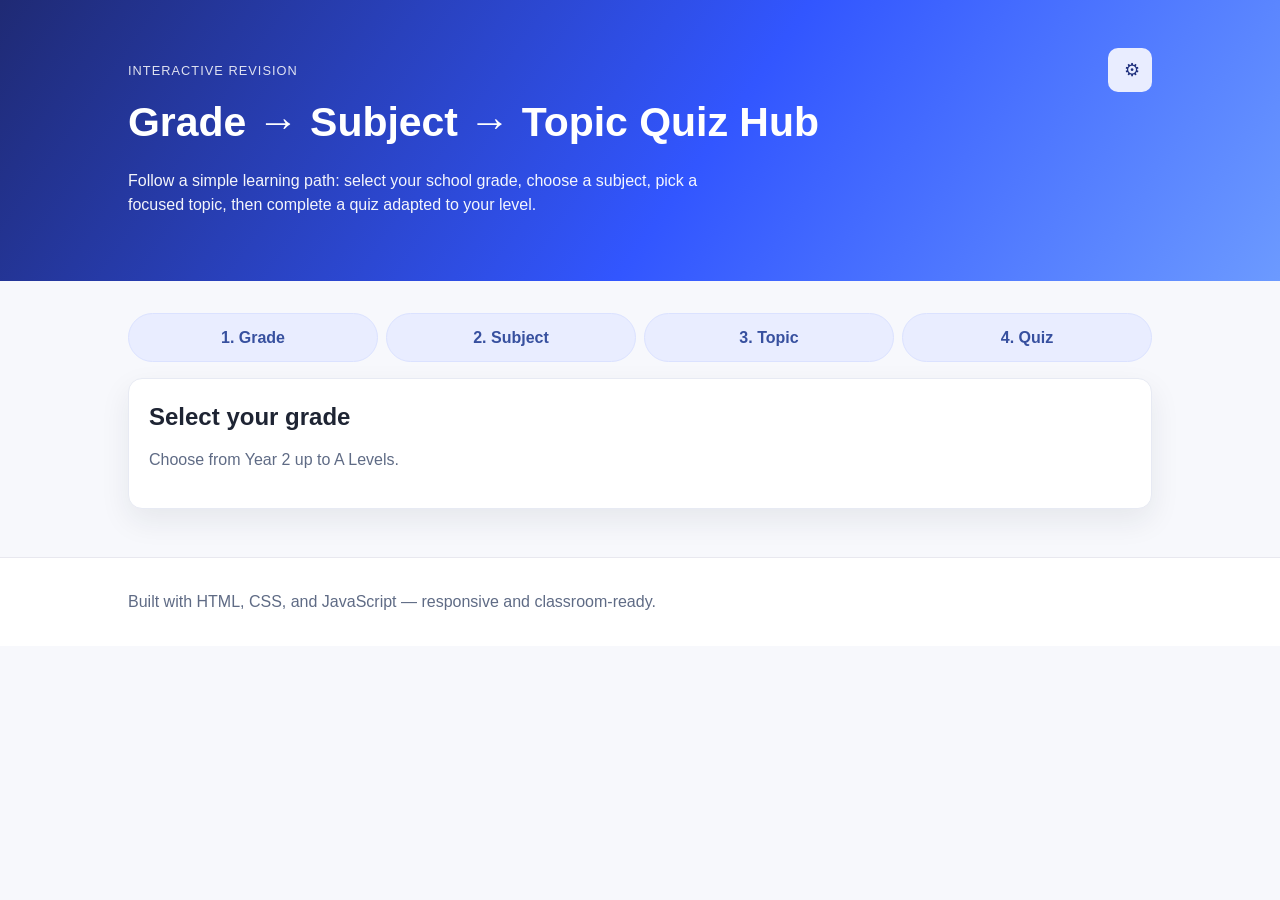
<file: index.html>
<!DOCTYPE html>
<html lang="en">
  <head>
    <meta charset="UTF-8" />
    <meta name="viewport" content="width=device-width, initial-scale=1.0" />
    <title id="page-title">Progressive Quiz Hub</title>
    <link rel="stylesheet" href="assets/css/styles.css" />
  </head>
  <body>
    <header class="hero">
      <div class="container">
        <div class="header-row">
          <div>
            <p class="eyebrow" id="hero-eyebrow">Interactive Revision</p>
            <h1 id="hero-heading">Grade → Subject → Topic Quiz Hub</h1>
            <p class="subtitle" id="hero-subtitle">
              Follow a simple learning path: select your school grade, choose a subject,
              pick a focused topic, then complete a quiz adapted to your level.
            </p>
          </div>
          <div class="lang-settings">
            <button class="btn btn-secondary settings-btn" id="settings-toggle" type="button">⚙</button>
            <div class="lang-picker hidden" id="lang-picker-panel">
              <label for="language-select" id="language-label">Interface language</label>
              <select id="language-select">
                <option value="en">English</option>
                <option value="ar">العربية</option>
                <option value="es">Español</option>
                <option value="fr">Français</option>
              </select>
            </div>
          </div>
        </div>
      </div>
    </header>

    <main class="container app-shell" id="quiz-app" aria-live="polite">
      <nav class="stepper" aria-label="Quiz setup steps">
        <span class="step" data-step="grade" id="step-grade">1. Grade</span>
        <span class="step" data-step="subject" id="step-subject">2. Subject</span>
        <span class="step" data-step="topic" id="step-topic">3. Topic</span>
        <span class="step" data-step="quiz" id="step-quiz">4. Quiz</span>
      </nav>

      <section class="panel" id="grade-panel">
        <h2 id="grade-title">Select your grade</h2>
        <p class="panel-subtitle" id="grade-hint">Choose from Year 2 up to A Levels.</p>
        <div class="card-grid" id="grade-grid"></div>
      </section>

      <section class="panel hidden" id="subject-panel">
        <button class="btn btn-secondary back-btn" id="back-to-grade" type="button">← Back to grades</button>
        <h2 id="subject-title">Choose a subject</h2>
        <p class="panel-subtitle" id="subject-context"></p>
        <div class="card-grid" id="subject-grid"></div>
        <div class="wheel-section">
          <h3 id="wheel-title">Not sure? Spin the subject wheel</h3>
          <div class="wheel-wrap">
            <div class="wheel-pointer" aria-hidden="true"></div>
            <div class="subject-wheel" id="subject-wheel" role="img" aria-label="Subject wheel"></div>
          </div>
          <button class="btn" id="spin-wheel-btn" type="button">Spin</button>
          <p class="panel-subtitle" id="wheel-result"></p>
        </div>

      </section>

      <section class="panel hidden" id="topic-panel">
        <button class="btn btn-secondary back-btn" id="back-to-subject" type="button">← Back to subjects</button>
        <h2 id="topic-title">Choose a topic</h2>
        <p class="panel-subtitle" id="topic-context"></p>
        <div class="card-grid" id="topic-grid"></div>
      </section>

      <section class="panel hidden" id="quiz-panel">
        <button class="btn btn-secondary back-btn" id="back-to-topic" type="button">← Back to topics</button>
        <h2 id="quiz-title"></h2>
        <p class="quiz-progress" id="quiz-progress"></p>
        <h3 id="question-text"></h3>
        <div class="choices" id="choices"></div>
        <p class="feedback" id="feedback"></p>
        <div class="quiz-actions">
          <p class="live-score"><span id="score-label">Score:</span> <span id="score-value">0</span></p>
          <button id="next-btn" class="btn" type="button" disabled>Next question</button>
        </div>
      </section>

      <section class="panel hidden" id="result-panel">
        <h2 id="quiz-done-title">Quiz complete!</h2>
        <p id="result-summary"></p>
        <p id="result-message"></p>
        <div class="result-actions">
          <button class="btn" id="retry-btn" type="button">Retry topic</button>
          <button class="btn btn-secondary" id="new-topic-btn" type="button">Choose another topic</button>
          <button class="btn btn-secondary" id="new-grade-btn" type="button">Start over</button>
          <a class="btn hidden" id="reward-link" href="reward.html">Choose reward</a>
        </div>
      </section>
    </main>

    <footer class="footer">
      <div class="container">
        <p id="footer-text">Built with HTML, CSS, and JavaScript — responsive and classroom-ready.</p>
      </div>
    </footer>

    <script src="assets/js/questions.js"></script>
    <script src="assets/js/i18n.js"></script>
    <script src="assets/js/app.js"></script>
  </body>
</html>
</file>
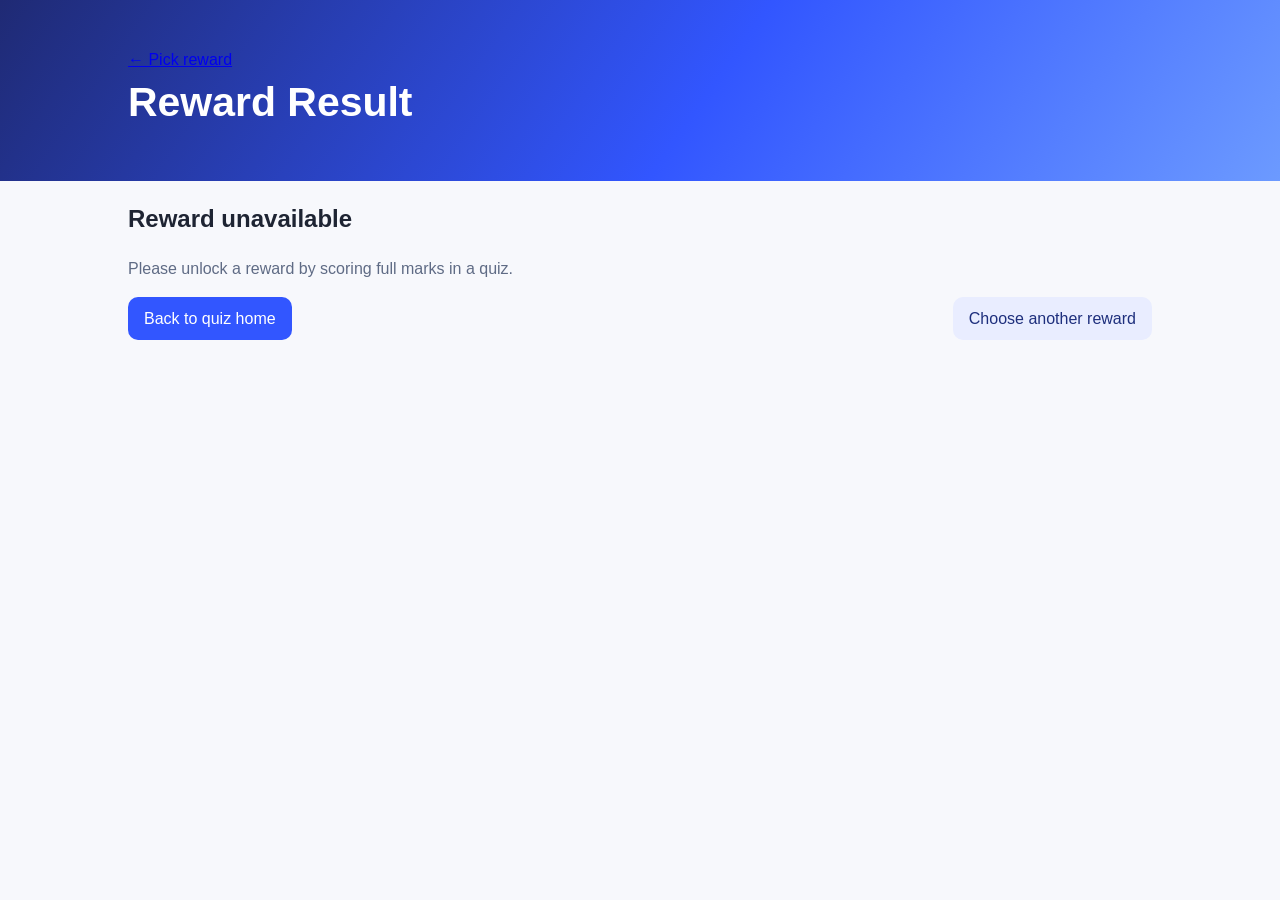
<file: reward-win.html>
<!DOCTYPE html>
<html lang="en">
  <head>
    <meta charset="UTF-8" />
    <meta name="viewport" content="width=device-width, initial-scale=1.0" />
    <title>Reward Won | Progressive Quiz Hub</title>
    <link rel="stylesheet" href="assets/css/styles.css" />
  </head>
  <body>
    <header class="subject-header">
      <div class="container">
        <a class="back-link" href="index.html">← Pick reward</a>
        <h1>Reward Result</h1>
      </div>
    </header>

    <main class="container">
      <section class="quiz-result">
        <h2 id="win-message">Congratulations!</h2>
        <p id="win-detail" class="live-score"></p>
        <div class="result-actions">
          <a class="btn" href="index.html">Back to quiz home</a>
          <a class="btn btn-secondary" href="reward.html">Choose another reward</a>
        </div>
      </section>
    </main>

    <script src="assets/js/reward-win.js"></script>
  </body>
</html>
</file>
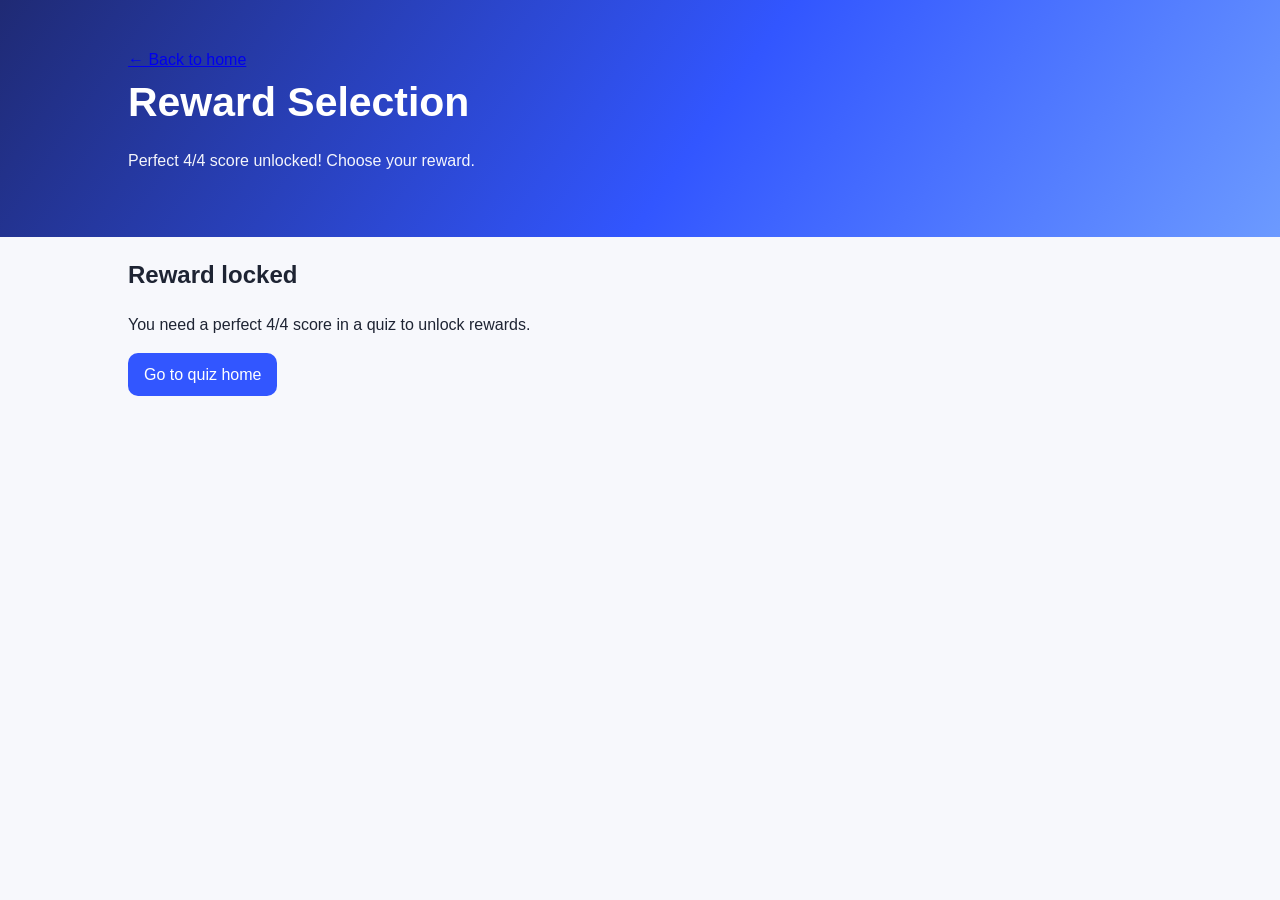
<file: reward.html>
<!DOCTYPE html>
<html lang="en">
  <head>
    <meta charset="UTF-8" />
    <meta name="viewport" content="width=device-width, initial-scale=1.0" />
    <title>Choose Your Reward | Progressive Quiz Hub</title>
    <link rel="stylesheet" href="assets/css/styles.css" />
  </head>
  <body>
    <header class="subject-header">
      <div class="container">
        <a class="back-link" href="index.html">← Back to home</a>
        <h1>Reward Selection</h1>
        <p class="subtitle">Perfect 4/4 score unlocked! Choose your reward.</p>
      </div>
    </header>

    <main class="container">
      <section id="reward-locked" class="quiz-result hidden">
        <h2>Reward locked</h2>
        <p>You need a perfect 4/4 score in a quiz to unlock rewards.</p>
        <a class="btn" id="go-subject-btn" href="index.html">Go to quiz home</a>
      </section>

      <section id="reward-unlocked" class="quiz-result hidden">
        <h2>Choose one reward</h2>
        <p class="live-score" id="reward-subject-text"></p>
        <div class="reward-grid">
          <button class="reward-option" data-code="A" data-reward="Brownie">A · Brownie</button>
          <button class="reward-option" data-code="B" data-reward="Cookie">B · Cookie</button>
          <button class="reward-option" data-code="C" data-reward="Cupcake">C · Cupcake</button>
        </div>
      </section>
    </main>

    <script src="assets/js/reward.js"></script>
  </body>
</html>
</file>
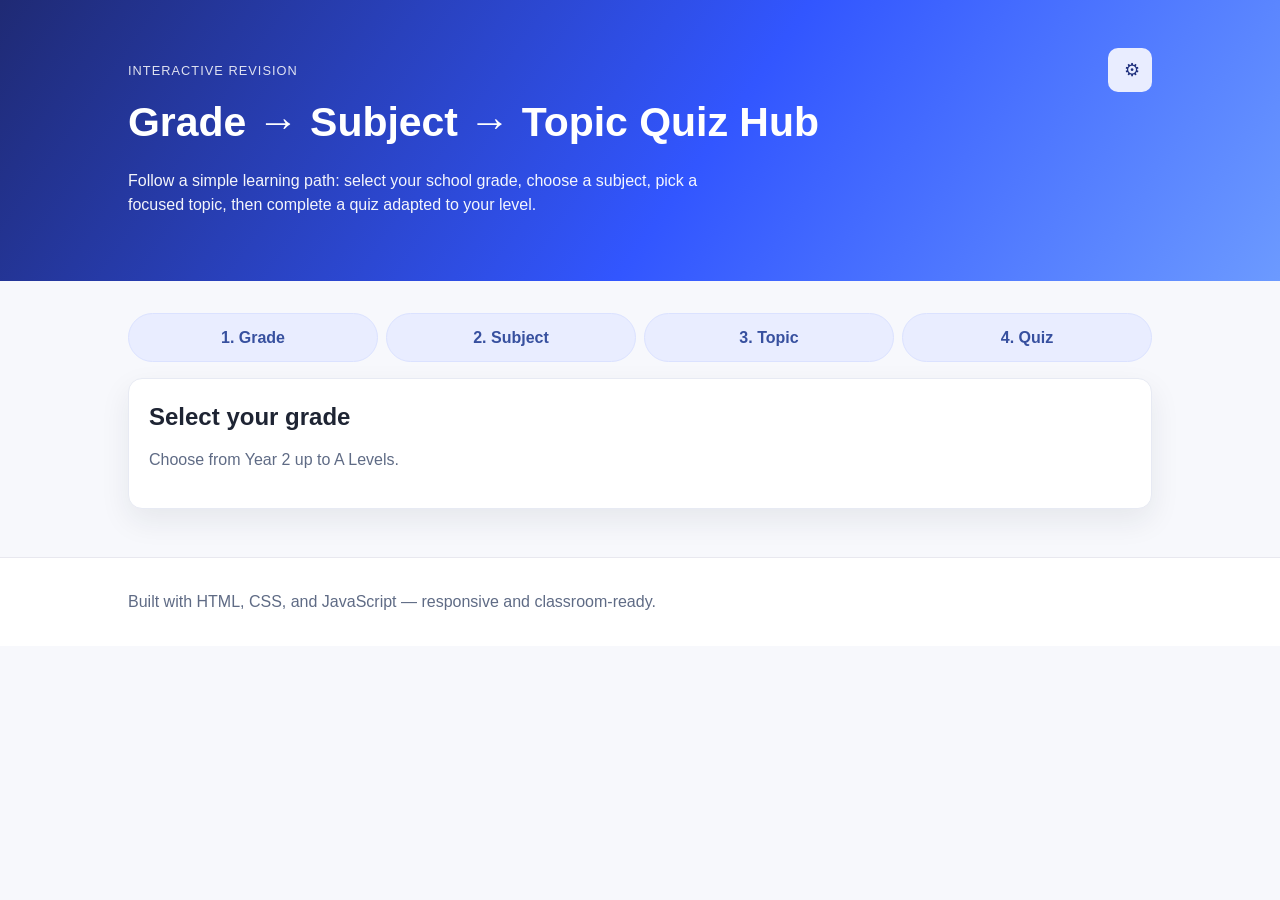
<file: subjects/english.html>
<!DOCTYPE html>
<html lang="en">
  <head>
    <meta charset="UTF-8" />
    <meta name="viewport" content="width=device-width, initial-scale=1.0" />
    <title>Redirecting to Progressive Quiz Hub</title>
    <meta http-equiv="refresh" content="0; url=../index.html" />
    <script>
      window.location.replace('../index.html');
    </script>
  </head>
  <body>
    <p>Redirecting to the new quiz home… <a href="../index.html">Click here</a>.</p>
  </body>
</html>
</file>
<file: assets/css/styles.css>
:root {
  --bg: #f7f8fc;
  --surface: #ffffff;
  --primary: #3256ff;
  --primary-dark: #253eb8;
  --text: #1e2433;
  --muted: #5f6b85;
  --success: #16803c;
  --danger: #c93232;
  --shadow: 0 12px 30px rgba(31, 41, 55, 0.08);
  --radius: 14px;
}
* { box-sizing: border-box; }
body { margin: 0; font-family: Inter, Segoe UI, Roboto, Helvetica, Arial, sans-serif; color: var(--text); background: var(--bg); line-height: 1.5; }
.container { width: min(1024px, 92vw); margin: 0 auto; }

.hero, .subject-header { background: linear-gradient(125deg, #1f2a74, #3256ff 55%, #6c9aff); color: #fff; padding: 3rem 0; }
.header-row { display: flex; justify-content: space-between; gap: 1rem; align-items: flex-start; }
.lang-settings { min-width: 56px; display: flex; flex-direction: column; align-items: flex-end; gap: .4rem; }
.settings-btn { width: 44px; height: 44px; padding: 0; border-radius: 999px; font-size: 1.1rem; }
.lang-picker { min-width: 190px; display: grid; gap: 0.3rem; background: rgba(255,255,255,.14); padding: .6rem; border-radius: 10px; }
.lang-picker label { font-weight: 700; }
.lang-picker select { border: 1px solid #cfd8ff; border-radius: 8px; padding: 0.5rem; font: inherit; }
.eyebrow { text-transform: uppercase; letter-spacing: 0.08em; font-size: 0.8rem; opacity: 0.85; margin-bottom: 0.75rem; }
h1 { margin: 0; font-size: clamp(1.8rem, 3.2vw, 2.9rem); }
.subtitle { margin-top: 1rem; max-width: 65ch; color: rgba(255, 255, 255, 0.95); }

.app-shell { margin: 2rem auto 3rem; }
.stepper { display: grid; grid-template-columns: repeat(4, minmax(0, 1fr)); gap: 0.5rem; margin-bottom: 1rem; }
.step { padding: 0.7rem; border-radius: 999px; font-weight: 700; text-align: center; background: #e9edff; color: #37509f; border: 1px solid #dbe2ff; }
.step.active { background: var(--primary); color: #fff; border-color: transparent; }
.step.done { background: #e8f7ee; color: #12713f; border-color: #c7e8d3; }

.panel { background: var(--surface); border-radius: var(--radius); box-shadow: var(--shadow); border: 1px solid #e7eaf3; padding: 1.25rem; margin-bottom: 1rem; }
.panel h2 { margin-top: 0; }
.panel-subtitle { color: var(--muted); margin-top: -0.4rem; }
.card-grid { display: grid; gap: 1rem; grid-template-columns: repeat(auto-fit, minmax(200px, 1fr)); }
.subject-card { display: block; text-decoration: none; color: inherit; background: var(--surface); border-radius: var(--radius); padding: 1rem 1.1rem; box-shadow: var(--shadow); border: 1px solid #e7eaf3; transition: transform .2s ease, box-shadow .2s ease; }
.option-card { width: 100%; text-align: left; cursor: pointer; font: inherit; }
.subject-card:hover, .subject-card:focus-visible { transform: translateY(-3px); box-shadow: 0 14px 28px rgba(50, 86, 255, 0.22); }
.locked-card { opacity: .55; cursor: not-allowed; }
.back-btn { margin-bottom: 0.75rem; }

.quiz-progress { color: var(--muted); font-weight: 600; }
.choices { display: grid; gap: 0.65rem; margin-top: 1rem; }
.choice-btn { text-align: left; border: 1px solid #d6dbe7; background: #fff; border-radius: 12px; padding: 0.75rem; cursor: pointer; font-size: 1rem; }
.choice-btn:hover:not(:disabled), .choice-btn:focus-visible:not(:disabled) { border-color: var(--primary); }
.choice-btn.correct { border-color: #22a652; background: #ecfff3; }
.choice-btn.incorrect { border-color: #d03434; background: #fff2f2; }
.feedback { min-height: 1.5rem; font-weight: 700; margin-top: 1rem; }
.feedback.ok { color: var(--success); }
.feedback.ko { color: var(--danger); }

.quiz-actions, .result-actions { display: flex; flex-wrap: wrap; justify-content: space-between; gap: 0.75rem; margin-top: 1rem; align-items: center; }
.live-score { margin: 0; color: var(--muted); }
.btn { border: none; background: var(--primary); color: #fff; border-radius: 10px; padding: 0.6rem 1rem; cursor: pointer; text-decoration: none; display: inline-block; }
.btn:hover:not(:disabled), .btn:focus-visible:not(:disabled) { background: var(--primary-dark); }
.btn:disabled { opacity: 0.55; cursor: not-allowed; }
.btn-secondary { background: #e9edff; color: #1e2f7d; }
.footer { background: #fff; border-top: 1px solid #e8e8ef; padding: 1rem 0; color: var(--muted); }
.hidden { display: none; }

.wheel-section { margin-top: 1rem; border-top: 1px dashed #d8def3; padding-top: 1rem; }
.wheel-wrap { position: relative; width: min(260px, 80vw); margin: 0.8rem auto; }
.wheel-pointer { width: 0; height: 0; border-left: 12px solid transparent; border-right: 12px solid transparent; border-top: 20px solid var(--text); margin: 0 auto -4px; z-index: 2; position: relative; }
.subject-wheel { width: 100%; aspect-ratio: 1/1; border-radius: 50%; border: 6px solid #fff; box-shadow: 0 10px 24px rgba(0,0,0,.2); transition: transform 2.8s cubic-bezier(.2,.9,.1,1);
background: conic-gradient(#3256ff 0deg 60deg,#6c9aff 60deg 120deg,#2b7aee 120deg 180deg,#4fc0ff 180deg 240deg,#50b88d 240deg 300deg,#ffd166 300deg 360deg); }


[dir="rtl"] .option-card, [dir="rtl"] .choice-btn { text-align: right; }

@media (max-width: 700px) {
  .hero, .subject-header { padding: 2.2rem 0; }
  .header-row { flex-direction: column; }
  .lang-settings { width: 100%; align-items: stretch; }
  .settings-btn { width: 100%; border-radius: 10px; }
  .lang-picker { width: 100%; }
  .stepper { grid-template-columns: 1fr 1fr; }
  .quiz-actions, .result-actions { flex-direction: column; align-items: stretch; }
  .btn { width: 100%; text-align: center; }
}
</file>
